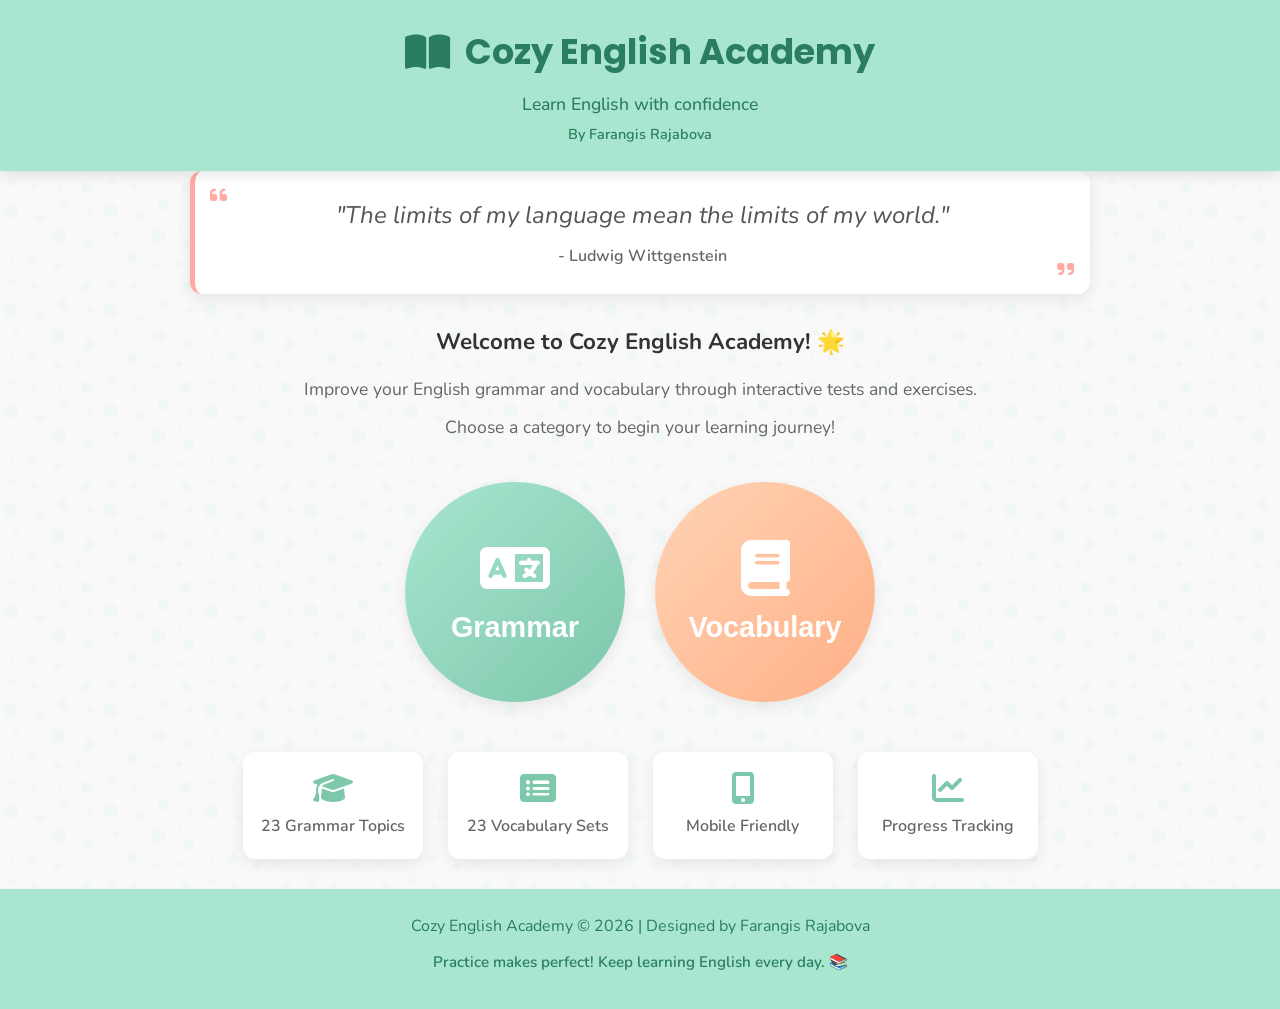
<file: index.html>
<!DOCTYPE html>
<html lang="en">
<head>
    <meta charset="UTF-8">
    <meta name="viewport" content="width=device-width, initial-scale=1.0">
    <title>Cozy English Academy</title>
    <link rel="stylesheet" href="style.css">
    <link rel="stylesheet" href="https://cdnjs.cloudflare.com/ajax/libs/font-awesome/6.4.0/css/all.min.css">
    <link href="https://fonts.googleapis.com/css2?family=Nunito:wght@300;400;600;700&family=Poppins:wght@300;400;500;600&display=swap" rel="stylesheet">
</head>
<body>
    <!-- Header -->
    <header>
        <div class="container">
            <div class="logo">
                <i class="fas fa-book-open"></i>
                <h1>Cozy English Academy</h1>
            </div>
            <p class="tagline">Learn English with confidence</p>
            <div class="author">By Farangis Rajabova</div>
        </div>
    </header>

    <!-- Main Content Area -->
    <main class="container">
        <!-- Home Page -->
        <section id="home-page" class="page active">
            <div class="welcome-section">
                <div class="quote-box">
                    <i class="fas fa-quote-left"></i>
                    <p class="quote">"The limits of my language mean the limits of my world."</p>
                    <p class="quote-author">- Ludwig Wittgenstein</p>
                    <i class="fas fa-quote-right"></i>
                </div>
                
                <div class="intro-text">
                    <p>Welcome to Cozy English Academy! 🌟</p>
                    <p>Improve your English grammar and vocabulary through interactive tests and exercises.</p>
                    <p>Choose a category to begin your learning journey!</p>
                </div>
                
                <div class="main-buttons">
                    <button id="grammar-btn" class="main-btn">
                        <i class="fas fa-language"></i>
                        <span>Grammar</span>
                    </button>
                    <button id="vocabulary-btn" class="main-btn">
                        <i class="fas fa-book"></i>
                        <span>Vocabulary</span>
                    </button>
                </div>
                
                <div class="features">
                    <div class="feature">
                        <i class="fas fa-graduation-cap"></i>
                        <p>23 Grammar Topics</p>
                    </div>
                    <div class="feature">
                        <i class="fas fa-list-alt"></i>
                        <p>23 Vocabulary Sets</p>
                    </div>
                    <div class="feature">
                        <i class="fas fa-mobile-alt"></i>
                        <p>Mobile Friendly</p>
                    </div>
                    <div class="feature">
                        <i class="fas fa-chart-line"></i>
                        <p>Progress Tracking</p>
                    </div>
                </div>
            </div>
        </section>

        <!-- Grammar Menu -->
        <section id="grammar-menu" class="page">
            <div class="page-header">
                <button class="back-btn">
                    <i class="fas fa-arrow-left"></i> Back
                </button>
                <h2><i class="fas fa-language"></i> Grammar Section</h2>
            </div>
            
            <div class="menu-options">
                <div class="menu-card overall-test" id="overall-grammar-test">
                    <div class="menu-icon">
                        <i class="fas fa-clipboard-list"></i>
                    </div>
                    <h3>Overall Grammar Test</h3>
                    <p>30 random questions covering all grammar topics</p>
                    <div class="test-info">
                        <span><i class="fas fa-question-circle"></i> 30 questions</span>
                        <span><i class="fas fa-clock"></i> 15-20 min</span>
                    </div>
                </div>
                
                <div class="menu-card topic-select" id="grammar-topics">
                    <div class="menu-icon">
                        <i class="fas fa-list-ol"></i>
                    </div>
                    <h3>Choose Grammar Topic</h3>
                    <p>Select a specific grammar topic to practice</p>
                    <div class="test-info">
                        <span><i class="fas fa-question-circle"></i> 10 questions each</span>
                        <span><i class="fas fa-clock"></i> 5-10 min</span>
                    </div>
                </div>
            </div>
        </section>

        <!-- Vocabulary Menu -->
        <section id="vocabulary-menu" class="page">
            <div class="page-header">
                <button class="back-btn">
                    <i class="fas fa-arrow-left"></i> Back
                </button>
                <h2><i class="fas fa-book"></i> Vocabulary Section</h2>
            </div>
            
            <div class="menu-options">
                <div class="menu-card overall-test" id="overall-vocabulary-test">
                    <div class="menu-icon">
                        <i class="fas fa-clipboard-list"></i>
                    </div>
                    <h3>Overall Vocabulary Test</h3>
                    <p>30 random vocabulary questions based on grammar topics</p>
                    <div class="test-info">
                        <span><i class="fas fa-question-circle"></i> 30 questions</span>
                        <span><i class="fas fa-clock"></i> 15-20 min</span>
                    </div>
                </div>
                
                <div class="menu-card topic-select" id="vocabulary-topics">
                    <div class="menu-icon">
                        <i class="fas fa-list-ol"></i>
                    </div>
                    <h3>Choose Vocabulary Topic</h3>
                    <p>Select a vocabulary set based on grammar topics</p>
                    <div class="test-info">
                        <span><i class="fas fa-question-circle"></i> 10 questions each</span>
                        <span><i class="fas fa-clock"></i> 5-10 min</span>
                    </div>
                </div>
            </div>
        </section>

        <!-- Topic Selection -->
        <section id="topic-selection" class="page">
            <div class="page-header">
                <button class="back-btn">
                    <i class="fas fa-arrow-left"></i> Back
                </button>
                <h2 id="topic-selection-title">Select a Topic</h2>
            </div>
            
            <div class="topics-grid" id="topics-container">
                <!-- Topics will be dynamically added here -->
            </div>
        </section>

        <!-- Test Section -->
        <section id="test-section" class="page">
            <div class="test-header">
                <div class="test-progress">
                    <div class="progress-bar">
                        <div class="progress-fill" id="progress-fill"></div>
                    </div>
                    <div class="progress-text">
                        Question <span id="current-question">1</span> of <span id="total-questions">10</span>
                    </div>
                </div>
                
                <div class="test-title">
                    <h3 id="test-topic">Grammar Test</h3>
                    <div class="score-display">
                        <i class="fas fa-star"></i>
                        <span>Score: <span id="current-score">0</span>%</span>
                    </div>
                </div>
            </div>
            
            <div class="test-content">
                <div class="question-container">
                    <div class="question-counter">
                        <span class="question-type" id="question-type">Multiple Choice</span>
                    </div>
                    
                    <div class="question-text" id="question-text">
                        Loading question...
                    </div>
                    
                    <div class="options-container" id="options-container">
                        <!-- Options will be dynamically added here -->
                    </div>
                    
                    <div class="fill-blank-container" id="fill-blank-container">
                        <input type="text" id="fill-blank-input" placeholder="Type your answer here...">
                        <button id="submit-blank-btn" class="btn">Submit Answer</button>
                    </div>
                    
                    <div class="feedback" id="feedback">
                        <!-- Feedback will appear here -->
                    </div>
                </div>
                
                <div class="navigation-buttons">
                    <button id="prev-btn" class="nav-btn">
                        <i class="fas fa-arrow-left"></i> Previous
                    </button>
                    <button id="next-btn" class="nav-btn" disabled>
                        Next <i class="fas fa-arrow-right"></i>
                    </button>
                    <button id="finish-btn" class="nav-btn finish-btn">
                        Finish Test <i class="fas fa-flag-checkered"></i>
                    </button>
                </div>
            </div>
        </section>

        <!-- Results Section -->
        <section id="results-section" class="page">
            <div class="results-container">
                <div class="results-header">
                    <div class="results-icon">
                        <i class="fas fa-trophy"></i>
                    </div>
                    <h2>Test Completed!</h2>
                    <p id="test-completed-message">You've completed the test</p>
                </div>
                
                <div class="results-stats">
                    <div class="stat-card correct">
                        <div class="stat-icon">
                            <i class="fas fa-check-circle"></i>
                        </div>
                        <div class="stat-value" id="correct-answers">0</div>
                        <div class="stat-label">Correct</div>
                    </div>
                    
                    <div class="stat-card total">
                        <div class="stat-icon">
                            <i class="fas fa-question-circle"></i>
                        </div>
                        <div class="stat-value" id="total-answers">0</div>
                        <div class="stat-label">Total</div>
                    </div>
                    
                    <div class="stat-card wrong">
                        <div class="stat-icon">
                            <i class="fas fa-times-circle"></i>
                        </div>
                        <div class="stat-value" id="wrong-answers">0</div>
                        <div class="stat-label">Wrong</div>
                    </div>
                </div>
                
                <div class="score-display-large">
                    <div class="score-circle">
                        <svg width="120" height="120">
                            <circle class="score-circle-bg" cx="60" cy="60" r="54"></circle>
                            <circle class="score-circle-fill" cx="60" cy="60" r="54"></circle>
                        </svg>
                        <div class="score-percentage" id="final-score">0%</div>
                    </div>
                    <div class="score-grade" id="score-grade">Try Again</div>
                </div>
                
                <div class="results-breakdown">
                    <h3><i class="fas fa-chart-bar"></i> Performance Breakdown</h3>
                    <div class="breakdown-content" id="breakdown-content">
                        <!-- Breakdown will be added here -->
                    </div>
                </div>
                
                <div class="results-actions">
                    <button id="retry-btn" class="action-btn">
                        <i class="fas fa-redo"></i> Try Again
                    </button>
                    <button id="new-test-btn" class="action-btn primary">
                        <i class="fas fa-plus-circle"></i> New Test
                    </button>
                    <button id="home-results-btn" class="action-btn">
                        <i class="fas fa-home"></i> Back  Home
                    </button>
                </div>
            </div>
        </section>
    </main>

    <!-- Footer -->
    <footer>
        <div class="container">
            <p>Cozy English Academy &copy; <span id="current-year">2023</span> | Designed by Farangis Rajabova</p>
            <p class="footer-note">Practice makes perfect! Keep learning English every day. 📚</p>
        </div>
    </footer>

    <script src="script.js"></script>
</body>
</html>
</file>
<file: style.css>
/* Reset and Base Styles */
* {
    margin: 0;
    padding: 0;
    box-sizing: border-box;
}

:root {
    --primary-color: #a8e6cf;
    --primary-light: #d4f1e6;
    --primary-dark: #7dc7ab;
    --secondary-color: #ffd3b6;
    --accent-color: #ffaaa5;
    --text-color: #333;
    --text-light: #666;
    --bg-color: #f9f9f9;
    --card-bg: #ffffff;
    --shadow: 0 5px 15px rgba(0, 0, 0, 0.08);
    --border-radius: 12px;
    --transition: all 0.3s ease;
}

body {
    font-family: 'Nunito', sans-serif;
    background-color: var(--bg-color);
    color: var(--text-color);
    line-height: 1.6;
    min-height: 100vh;
    display: flex;
    flex-direction: column;
    background-image: url("data:image/svg+xml,%3Csvg width='100' height='100' viewBox='0 0 100 100' xmlns='http://www.w3.org/2000/svg'%3E%3Cpath d='M11 18c3.866 0 7-3.134 7-7s-3.134-7-7-7-7 3.134-7 7 3.134 7 7 7zm48 25c3.866 0 7-3.134 7-7s-3.134-7-7-7-7 3.134-7 7 3.134 7 7 7zm-43-7c1.657 0 3-1.343 3-3s-1.343-3-3-3-3 1.343-3 3 1.343 3 3 3zm63 31c1.657 0 3-1.343 3-3s-1.343-3-3-3-3 1.343-3 3 1.343 3 3 3zM34 90c1.657 0 3-1.343 3-3s-1.343-3-3-3-3 1.343-3 3 1.343 3 3 3zm56-76c1.657 0 3-1.343 3-3s-1.343-3-3-3-3 1.343-3 3 1.343 3 3 3zM12 86c2.21 0 4-1.79 4-4s-1.79-4-4-4-4 1.79-4 4 1.79 4 4 4zm28-65c2.21 0 4-1.79 4-4s-1.79-4-4-4-4 1.79-4 4 1.79 4 4 4zm23-11c2.76 0 5-2.24 5-5s-2.24-5-5-5-5 2.24-5 5 2.24 5 5 5zm-6 60c2.21 0 4-1.79 4-4s-1.79-4-4-4-4 1.79-4 4 1.79 4 4 4zm29 22c2.76 0 5-2.24 5-5s-2.24-5-5-5-5 2.24-5 5 2.24 5 5 5zM32 63c2.76 0 5-2.24 5-5s-2.24-5-5-5-5 2.24-5 5 2.24 5 5 5zm57-13c2.76 0 5-2.24 5-5s-2.24-5-5-5-5 2.24-5 5 2.24 5 5 5zm-9-21c1.105 0 2-.895 2-2s-.895-2-2-2-2 .895-2 2 .895 2 2 2zM60 91c1.105 0 2-.895 2-2s-.895-2-2-2-2 .895-2 2 .895 2 2 2zM35 41c1.105 0 2-.895 2-2s-.895-2-2-2-2 .895-2 2 .895 2 2 2zM12 60c1.105 0 2-.895 2-2s-.895-2-2-2-2 .895-2 2 .895 2 2 2z' fill='%23a8e6cf' fill-opacity='0.1' fill-rule='evenodd'/%3E%3C/svg%3E");
}

.container {
    width: 100%;
    max-width: 1200px;
    margin: 0 auto;
    padding: 0 20px;
}

/* Header */
header {
    background-color: var(--primary-color);
    padding: 1.5rem 0;
    box-shadow: 0 4px 12px rgba(0, 0, 0, 0.1);
    position: relative;
    z-index: 10;
}

.logo {
    display: flex;
    align-items: center;
    justify-content: center;
    gap: 15px;
    margin-bottom: 10px;
}

.logo i {
    font-size: 2.5rem;
    color: #2a7d5f;
}

.logo h1 {
    font-family: 'Poppins', sans-serif;
    font-weight: 700;
    font-size: 2.2rem;
    color: #2a7d5f;
    text-align: center;
}

.tagline {
    text-align: center;
    font-size: 1.1rem;
    color: #2a7d5f;
    margin-bottom: 5px;
    font-weight: 500;
}

.author {
    text-align: center;
    font-size: 0.9rem;
    color: #2a7d5f;
    font-weight: 600;
}

/* Main Content */
main {
    flex: 1;
    padding: 30px 0 50px;
}

.page {
    display: none;
    opacity: 0;
    transition: opacity 0.5s ease;
}

.page.active {
    display: block;
    opacity: 1;
}

/* Home Page */
.welcome-section {
    text-align: center;
    max-width: 900px;
    margin: 0 auto;
}

.quote-box {
    background-color: var(--card-bg);
    border-radius: var(--border-radius);
    padding: 25px;
    margin-bottom: 30px;
    box-shadow: var(--shadow);
    border-left: 5px solid var(--accent-color);
    position: relative;
}

.quote-box i:first-child {
    position: absolute;
    top: 15px;
    left: 15px;
    color: var(--accent-color);
    font-size: 1.2rem;
}

.quote-box i:last-child {
    position: absolute;
    bottom: 15px;
    right: 15px;
    color: var(--accent-color);
    font-size: 1.2rem;
}

.quote {
    font-size: 1.5rem;
    font-style: italic;
    margin-bottom: 10px;
    color: #555;
}

.quote-author {
    font-weight: 600;
    color: var(--text-light);
}

.intro-text {
    margin-bottom: 40px;
}

.intro-text p {
    font-size: 1.1rem;
    margin-bottom: 10px;
    color: var(--text-light);
}

.intro-text p:first-child {
    font-size: 1.4rem;
    color: var(--text-color);
    font-weight: 700;
    margin-bottom: 15px;
}

.main-buttons {
    display: flex;
    justify-content: center;
    gap: 30px;
    margin-bottom: 50px;
    flex-wrap: wrap;
}

.main-btn {
    width: 220px;
    height: 220px;
    border-radius: 50%;
    background: linear-gradient(135deg, var(--primary-color), var(--primary-dark));
    border: none;
    color: white;
    font-size: 1.8rem;
    font-weight: 700;
    cursor: pointer;
    box-shadow: var(--shadow);
    transition: var(--transition);
    display: flex;
    flex-direction: column;
    align-items: center;
    justify-content: center;
    gap: 15px;
}

.main-btn:hover {
    transform: translateY(-10px);
    box-shadow: 0 15px 25px rgba(0, 0, 0, 0.15);
}

.main-btn i {
    font-size: 3.5rem;
}

#vocabulary-btn {
    background: linear-gradient(135deg, var(--secondary-color), #ffb085);
}

.features {
    display: flex;
    justify-content: center;
    flex-wrap: wrap;
    gap: 25px;
    margin-top: 30px;
}

.feature {
    background-color: var(--card-bg);
    padding: 20px 15px;
    border-radius: var(--border-radius);
    width: 180px;
    box-shadow: var(--shadow);
    transition: var(--transition);
}

.feature:hover {
    transform: translateY(-5px);
}

.feature i {
    font-size: 2rem;
    color: var(--primary-dark);
    margin-bottom: 10px;
}

.feature p {
    font-weight: 600;
    color: var(--text-light);
}

/* Menu Pages */
.page-header {
    display: flex;
    align-items: center;
    margin-bottom: 40px;
    gap: 20px;
}

.back-btn {
    background-color: var(--primary-light);
    border: none;
    padding: 10px 20px;
    border-radius: 30px;
    font-size: 1rem;
    font-weight: 600;
    color: #2a7d5f;
    cursor: pointer;
    transition: var(--transition);
    display: flex;
    align-items: center;
    gap: 8px;
}

.back-btn:hover {
    background-color: var(--primary-color);
}

.page-header h2 {
    font-size: 2rem;
    color: #2a7d5f;
    display: flex;
    align-items: center;
    gap: 15px;
}

.page-header h2 i {
    color: var(--accent-color);
}

.menu-options {
    display: grid;
    grid-template-columns: repeat(auto-fit, minmax(300px, 1fr));
    gap: 30px;
    margin-top: 20px;
}

.menu-card {
    background-color: var(--card-bg);
    border-radius: var(--border-radius);
    padding: 30px;
    box-shadow: var(--shadow);
    transition: var(--transition);
    cursor: pointer;
    border-top: 5px solid var(--primary-color);
}

.menu-card:hover {
    transform: translateY(-10px);
    box-shadow: 0 15px 25px rgba(0, 0, 0, 0.1);
}

.overall-test {
    border-top-color: var(--accent-color);
}

.menu-icon {
    font-size: 3rem;
    color: var(--primary-dark);
    margin-bottom: 20px;
}

.overall-test .menu-icon {
    color: var(--accent-color);
}

.menu-card h3 {
    font-size: 1.5rem;
    margin-bottom: 15px;
    color: #2a7d5f;
}

.menu-card p {
    color: var(--text-light);
    margin-bottom: 20px;
    line-height: 1.5;
}

.test-info {
    display: flex;
    justify-content: space-between;
    color: var(--text-light);
    font-size: 0.9rem;
    margin-top: 20px;
}

.test-info span {
    display: flex;
    align-items: center;
    gap: 5px;
}

/* Topic Selection */
.topics-grid {
    display: grid;
    grid-template-columns: repeat(auto-fill, minmax(250px, 1fr));
    gap: 20px;
}

.topic-card {
    background-color: var(--card-bg);
    border-radius: var(--border-radius);
    padding: 20px;
    box-shadow: var(--shadow);
    transition: var(--transition);
    cursor: pointer;
    text-align: center;
    border-left: 4px solid var(--primary-color);
}

.topic-card:hover {
    transform: translateY(-5px);
    box-shadow: 0 10px 20px rgba(0, 0, 0, 0.1);
    background-color: var(--primary-light);
}

.topic-number {
    display: inline-block;
    width: 35px;
    height: 35px;
    background-color: var(--primary-color);
    color: white;
    border-radius: 50%;
    display: flex;
    align-items: center;
    justify-content: center;
    font-weight: 700;
    margin-bottom: 15px;
}

.topic-card h3 {
    font-size: 1.2rem;
    margin-bottom: 10px;
    color: #2a7d5f;
}

.topic-info {
    font-size: 0.9rem;
    color: var(--text-light);
    margin-top: 10px;
}

/* Test Section */
.test-header {
    background-color: var(--card-bg);
    border-radius: var(--border-radius);
    padding: 20px;
    box-shadow: var(--shadow);
    margin-bottom: 30px;
}

.test-progress {
    margin-bottom: 20px;
}

.progress-bar {
    height: 10px;
    background-color: var(--primary-light);
    border-radius: 5px;
    overflow: hidden;
    margin-bottom: 10px;
}

.progress-fill {
    height: 100%;
    background-color: var(--primary-dark);
    width: 10%;
    transition: width 0.5s ease;
}

.progress-text {
    display: flex;
    justify-content: space-between;
    font-size: 0.9rem;
    color: var(--text-light);
}

.test-title {
    display: flex;
    justify-content: space-between;
    align-items: center;
}

.test-title h3 {
    font-size: 1.5rem;
    color: #2a7d5f;
}

.score-display {
    background-color: var(--primary-light);
    padding: 8px 15px;
    border-radius: 30px;
    font-weight: 600;
    color: #2a7d5f;
    display: flex;
    align-items: center;
    gap: 8px;
}

.test-content {
    background-color: var(--card-bg);
    border-radius: var(--border-radius);
    padding: 30px;
    box-shadow: var(--shadow);
}

.question-container {
    margin-bottom: 30px;
}

.question-counter {
    display: flex;
    justify-content: space-between;
    margin-bottom: 20px;
}

.question-type {
    background-color: var(--primary-light);
    padding: 5px 15px;
    border-radius: 30px;
    font-size: 0.9rem;
    color: #2a7d5f;
    font-weight: 600;
}

.question-text {
    font-size: 1.4rem;
    margin-bottom: 30px;
    line-height: 1.5;
    color: var(--text-color);
    padding: 15px;
    background-color: #f9f9f9;
    border-radius: 10px;
    border-left: 4px solid var(--primary-color);
}

.options-container {
    display: grid;
    grid-template-columns: 1fr;
    gap: 15px;
    margin-bottom: 20px;
}

.option-btn {
    background-color: white;
    border: 2px solid var(--primary-light);
    border-radius: 10px;
    padding: 15px 20px;
    text-align: left;
    font-size: 1.1rem;
    cursor: pointer;
    transition: var(--transition);
}

.option-btn:hover {
    background-color: var(--primary-light);
    border-color: var(--primary-color);
}

.option-btn.selected {
    background-color: var(--primary-light);
    border-color: var(--primary-dark);
    font-weight: 600;
}

.option-btn.correct {
    background-color: #d4edda;
    border-color: #28a745;
    color: #155724;
}

.option-btn.incorrect {
    background-color: #f8d7da;
    border-color: #dc3545;
    color: #721c24;
}

.fill-blank-container {
    display: none;
    margin-bottom: 20px;
}

#fill-blank-input {
    width: 100%;
    padding: 15px;
    border: 2px solid var(--primary-light);
    border-radius: 10px;
    font-size: 1.2rem;
    margin-bottom: 20px;
    transition: var(--transition);
}

#fill-blank-input:focus {
    outline: none;
    border-color: var(--primary-dark);
}

#submit-blank-btn {
    width: 100%;
    padding: 15px;
    background-color: var(--primary-dark);
    color: white;
    border: none;
    border-radius: 10px;
    font-size: 1.2rem;
    font-weight: 600;
    cursor: pointer;
    transition: var(--transition);
}

#submit-blank-btn:hover {
    background-color: #6ab795;
}

.feedback {
    padding: 15px;
    border-radius: 10px;
    margin-top: 20px;
    display: none;
}

.feedback.correct {
    background-color: #d4edda;
    color: #155724;
    border-left: 4px solid #28a745;
}

.feedback.incorrect {
    background-color: #f8d7da;
    color: #721c24;
    border-left: 4px solid #dc3545;
}

.navigation-buttons {
    display: flex;
    justify-content: space-between;
    margin-top: 30px;
}

.nav-btn {
    padding: 12px 25px;
    border-radius: 30px;
    font-size: 1rem;
    font-weight: 600;
    cursor: pointer;
    transition: var(--transition);
    display: flex;
    align-items: center;
    gap: 8px;
    border: 2px solid var(--primary-dark);
    background-color: white;
    color: var(--primary-dark);
}

.nav-btn:hover:not(:disabled) {
    background-color: var(--primary-dark);
    color: white;
}

.nav-btn:disabled {
    opacity: 0.5;
    cursor: not-allowed;
}

.finish-btn {
    background-color: var(--accent-color);
    color: white;
    border-color: var(--accent-color);
}

.finish-btn:hover {
    background-color: #ff8a84;
}

/* Results Section */
.results-container {
    max-width: 800px;
    margin: 0 auto;
    background-color: var(--card-bg);
    border-radius: var(--border-radius);
    padding: 40px;
    box-shadow: var(--shadow);
}

.results-header {
    text-align: center;
    margin-bottom: 40px;
}

.results-icon {
    font-size: 4rem;
    color: #ffc107;
    margin-bottom: 20px;
}

.results-header h2 {
    font-size: 2.5rem;
    color: #2a7d5f;
    margin-bottom: 10px;
}

#test-completed-message {
    font-size: 1.2rem;
    color: var(--text-light);
}

.results-stats {
    display: flex;
    justify-content: center;
    gap: 30px;
    margin-bottom: 40px;
    flex-wrap: wrap;
}

.stat-card {
    background-color: white;
    border-radius: var(--border-radius);
    padding: 25px;
    text-align: center;
    width: 150px;
    box-shadow: var(--shadow);
    border-top: 5px solid var(--primary-color);
}

.stat-card.correct {
    border-top-color: #28a745;
}

.stat-card.wrong {
    border-top-color: #dc3545;
}

.stat-icon {
    font-size: 2.5rem;
    margin-bottom: 15px;
}

.stat-card.correct .stat-icon {
    color: #28a745;
}

.stat-card.wrong .stat-icon {
    color: #dc3545;
}

.stat-card.total .stat-icon {
    color: var(--primary-dark);
}

.stat-value {
    font-size: 2.5rem;
    font-weight: 700;
    margin-bottom: 5px;
}

.stat-card.correct .stat-value {
    color: #28a745;
}

.stat-card.wrong .stat-value {
    color: #dc3545;
}

.stat-label {
    font-size: 1rem;
    color: var(--text-light);
    font-weight: 600;
}

.score-display-large {
    text-align: center;
    margin-bottom: 40px;
}

.score-circle {
    position: relative;
    width: 120px;
    height: 120px;
    margin: 0 auto 20px;
}

.score-circle-bg {
    fill: none;
    stroke: #e0e0e0;
    stroke-width: 8;
}

.score-circle-fill {
    fill: none;
    stroke: var(--primary-dark);
    stroke-width: 8;
    stroke-linecap: round;
    transform: rotate(-90deg);
    transform-origin: 50% 50%;
    stroke-dasharray: 339.292;
    stroke-dashoffset: 339.292;
    transition: stroke-dashoffset 1.5s ease;
}

.score-percentage {
    position: absolute;
    top: 50%;
    left: 50%;
    transform: translate(-50%, -50%);
    font-size: 2rem;
    font-weight: 700;
    color: #2a7d5f;
}

.score-grade {
    font-size: 1.8rem;
    font-weight: 700;
    color: #2a7d5f;
}

.results-breakdown {
    margin-bottom: 40px;
}

.results-breakdown h3 {
    font-size: 1.5rem;
    color: #2a7d5f;
    margin-bottom: 20px;
    display: flex;
    align-items: center;
    gap: 10px;
}

.breakdown-content {
    background-color: #f9f9f9;
    border-radius: 10px;
    padding: 20px;
    max-height: 300px;
    overflow-y: auto;
}

.breakdown-item {
    padding: 15px;
    border-bottom: 1px solid #e0e0e0;
    display: flex;
    justify-content: space-between;
}

.breakdown-item:last-child {
    border-bottom: none;
}

.breakdown-question {
    flex: 1;
    font-weight: 500;
}

.breakdown-result {
    font-weight: 600;
    padding-left: 20px;
}

.breakdown-result.correct {
    color: #28a745;
}

.breakdown-result.incorrect {
    color: #dc3545;
}

.results-actions {
    display: flex;
    justify-content: center;
    gap: 20px;
    flex-wrap: wrap;
}

.action-btn {
    padding: 15px 30px;
    border-radius: 30px;
    font-size: 1rem;
    font-weight: 600;
    cursor: pointer;
    transition: var(--transition);
    display: flex;
    align-items: center;
    gap: 10px;
    border: 2px solid var(--primary-dark);
    background-color: white;
    color: var(--primary-dark);
}

.action-btn:hover {
    background-color: var(--primary-dark);
    color: white;
}

.action-btn.primary {
    background-color: var(--primary-dark);
    color: white;
}

.action-btn.primary:hover {
    background-color: #6ab795;
}

/* Footer */
footer {
    background-color: var(--primary-color);
    padding: 25px 0;
    margin-top: 30px;
    text-align: center;
}

footer p {
    color: #2a7d5f;
    margin-bottom: 10px;
}

.footer-note {
    font-weight: 600;
    font-size: 0.95rem;
}

/* Responsive Design */
@media (max-width: 768px) {
    .main-buttons {
        gap: 20px;
    }
    
    .main-btn {
        width: 180px;
        height: 180px;
        font-size: 1.5rem;
    }
    
    .main-btn i {
        font-size: 3rem;
    }
    
    .features {
        gap: 15px;
    }
    
    .feature {
        width: 160px;
        padding: 15px 10px;
    }
    
    .menu-options {
        grid-template-columns: 1fr;
    }
    
    .topics-grid {
        grid-template-columns: repeat(auto-fill, minmax(200px, 1fr));
    }
    
    .question-text {
        font-size: 1.2rem;
    }
    
    .results-container {
        padding: 25px;
    }
    
    .results-stats {
        gap: 15px;
    }
    
    .stat-card {
        width: 130px;
        padding: 20px;
    }
    
    .stat-value {
        font-size: 2rem;
    }
    
    .results-actions {
        flex-direction: column;
    }
    
    .action-btn {
        justify-content: center;
    }
}

@media (max-width: 480px) {
    .logo h1 {
        font-size: 1.8rem;
    }
    
    .tagline {
        font-size: 1rem;
    }
    
    .main-btn {
        width: 150px;
        height: 150px;
        font-size: 1.3rem;
    }
    
    .main-btn i {
        font-size: 2.5rem;
    }
    
    .feature {
        width: 140px;
    }
    
    .page-header {
        flex-direction: column;
        align-items: flex-start;
        gap: 15px;
    }
    
    .page-header h2 {
        font-size: 1.7rem;
    }
    
    .topics-grid {
        grid-template-columns: 1fr;
    }
    
    .navigation-buttons {
        flex-direction: column;
        gap: 15px;
    }
    
    .nav-btn {
        justify-content: center;
    }
}
</file>
